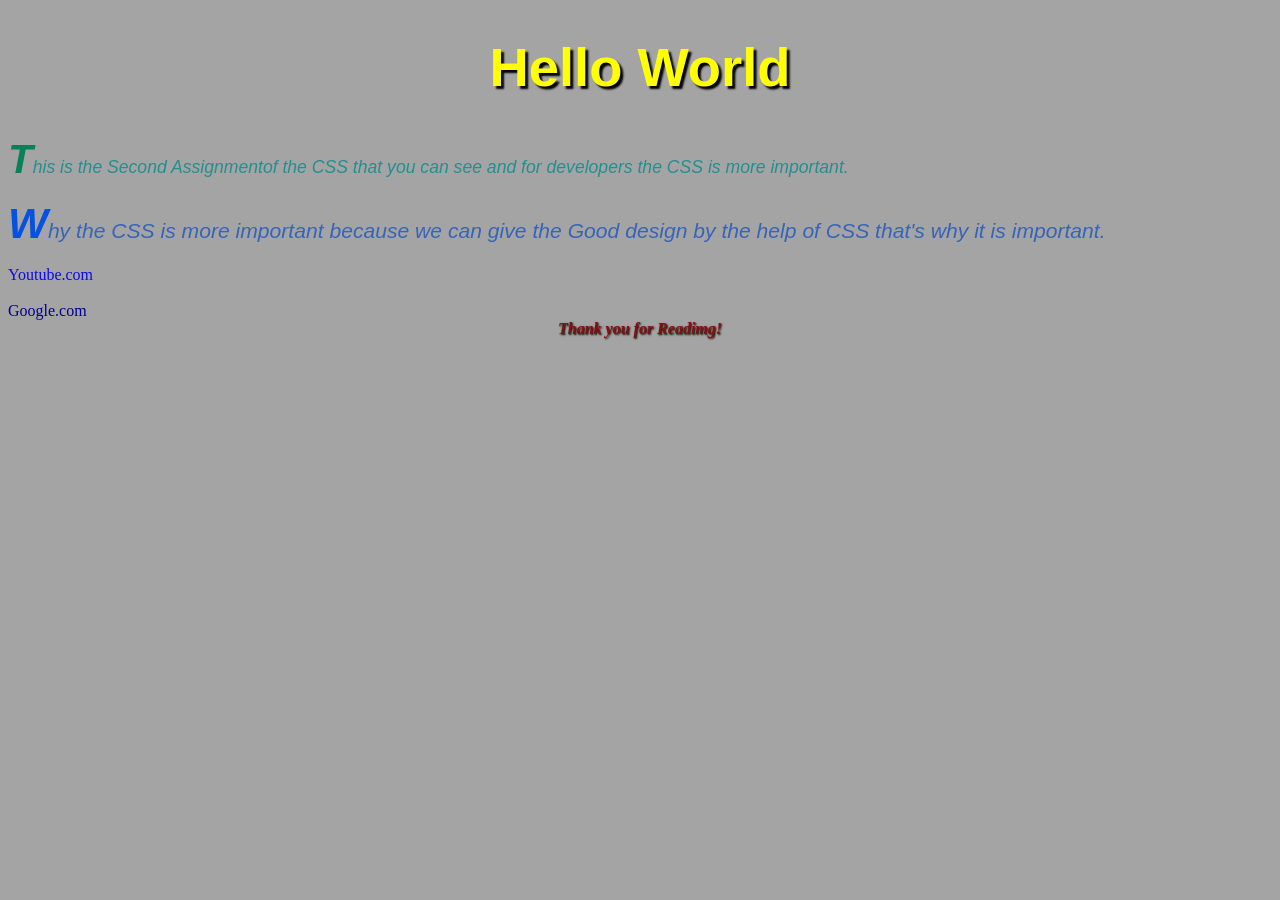
<file: CSS Assignment/index.html>
<!DOCTYPE html>
<html lang="en">
<head>
    <meta charset="UTF-8">
    <meta name="viewport" content="width=device-width, initial-scale=1.0">
    <title>CSS Assignment</title>
    <link rel="stylesheet" href="Style.css">
</head>
<body>
    <div class="abc">
    <h1>Hello World</h1>
    <p>This is the Second Assignmentof the CSS that you can see and for developers the CSS is more important.</p>
    <p id="ayan">Why the CSS is more important because we can give the Good design by the help of CSS that's why it is important. </p>
    <a href="https://www.youtube.com">Youtube.com</a> <br /> <br />
    <a href="https://www.google.com" id="sufyan">Google.com</a> <br />
    <center><b><em>Thank you for Readimg!</em></b></center>
    </div>
</body>
</html>
</file>
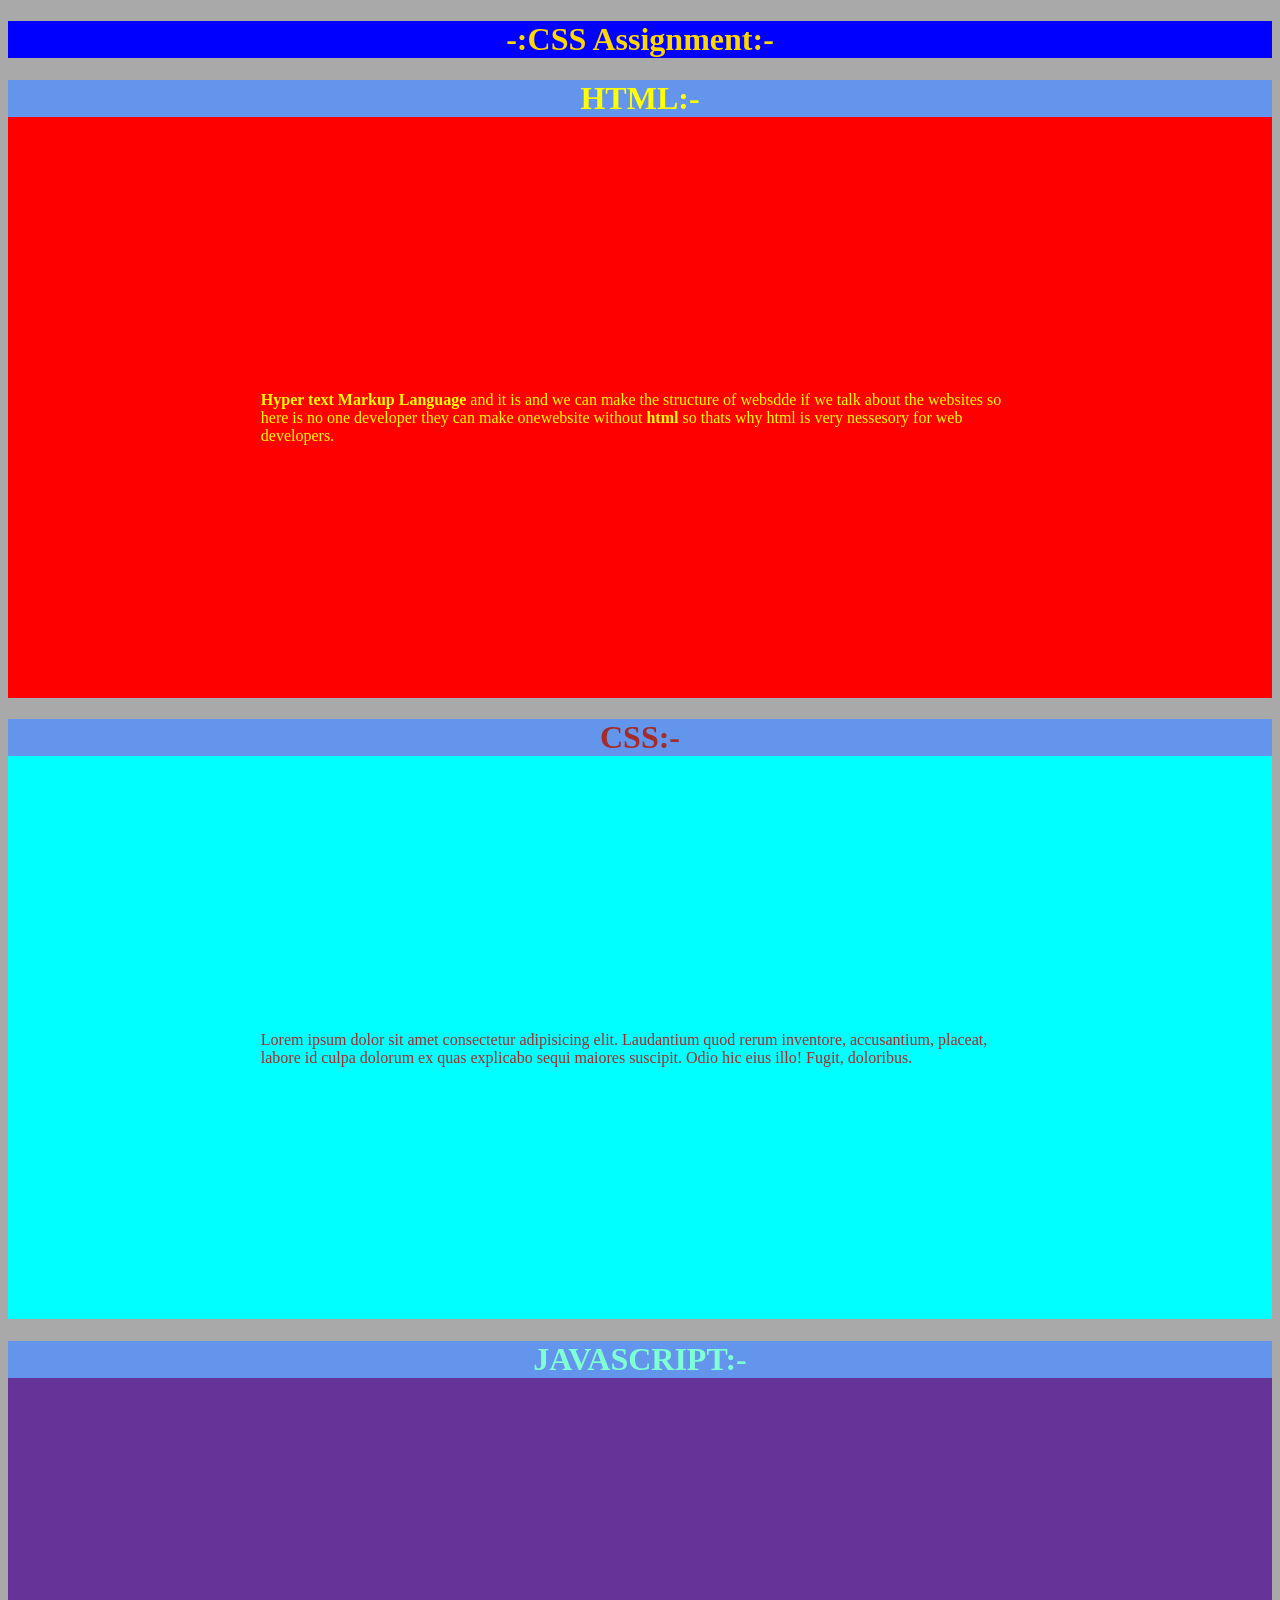
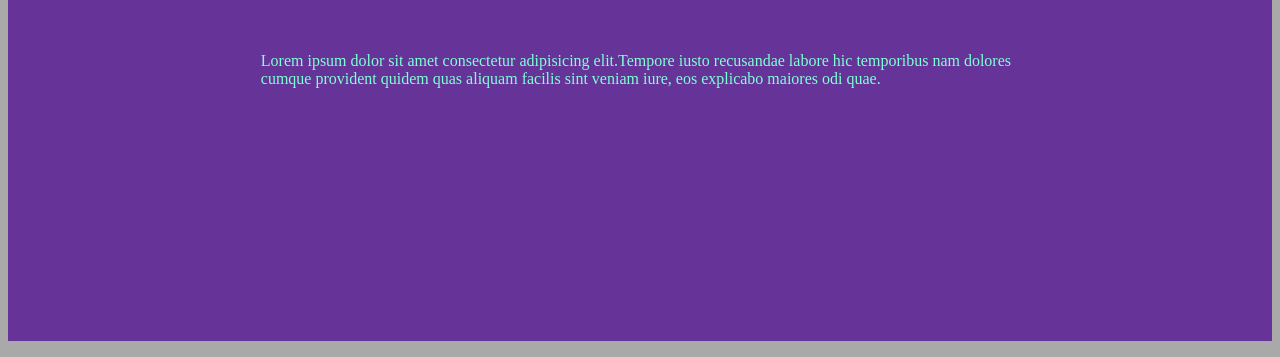
<file: CSS-assignment/index.html>
<!DOCTYPE html>
<html lang="en">
<head>
    <meta charset="UTF-8">
    <meta name="viewport" content="width=device-width, initial-scale=1.0">
    <title>CSS Assignment</title>
    <Style>
        .one{
            background-color: red;
            color: yellow;
        }
        .two{
            background-color: aqua;
            color: brown;
        }
        .three{
            background-color:rebeccapurple;
            color:aquamarine;
        }
        h1{
            text-align:center;
            background-color: cornflowerblue;
        }
        body{
            background-color: darkgray;
        }
        #abc{
            background-color: blue;
            color: gold;
        }  
        p.example{
            padding: 20%;
        }
        p.five{
            padding: 20%;
        }
        p.six{
            padding: 20%;
        }
    </Style>
</head> 
<body>
    <h1 id="abc">-:CSS Assignment:-</h1>
    <div class="one">
        <h1>HTML:-</h1>
        <P class="example">        
           <b>Hyper text Markup Language</b> and it is and we can make
             the structure of websdde if we talk about the websites 
            so here is no one developer they can make onewebsite without
             <b>html</b> so thats why html is very nessesory for web developers.
        </P>
    </div>
    <div class="two">
        <h1>CSS:-</h1>
        <p class="five">
            Lorem ipsum dolor sit amet consectetur adipisicing elit. Laudantium quod rerum inventore, accusantium, placeat, labore id culpa dolorum ex quas explicabo sequi maiores suscipit. Odio hic eius illo! Fugit, doloribus.
        </p>
    </div>
    <div class="three">
        <h1>JAVASCRIPT:-</h1>
        <p class="six">
            Lorem ipsum dolor sit amet consectetur adipisicing elit.Tempore iusto recusandae labore hic temporibus nam dolores cumque provident quidem quas aliquam facilis sint veniam iure, eos explicabo maiores odi quae.
        </p>
    </div>
</body>
</html>
</file>
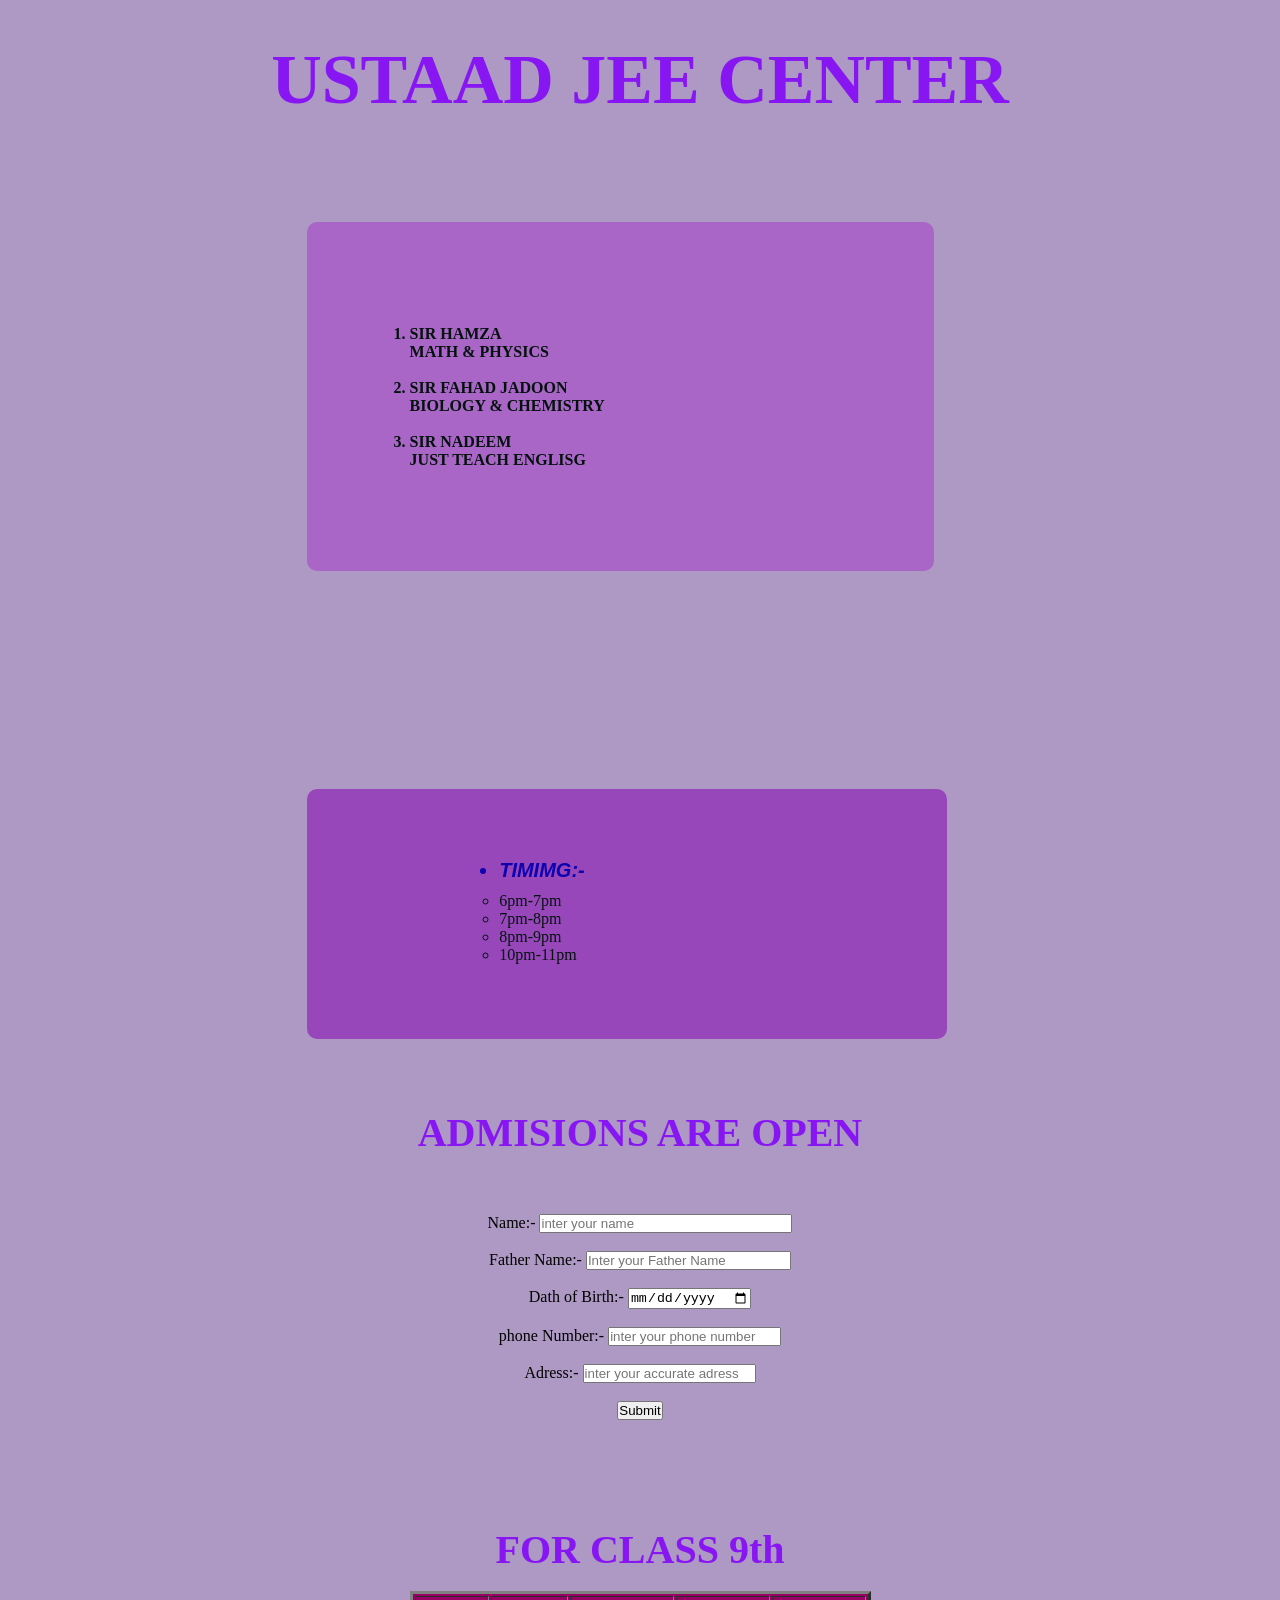
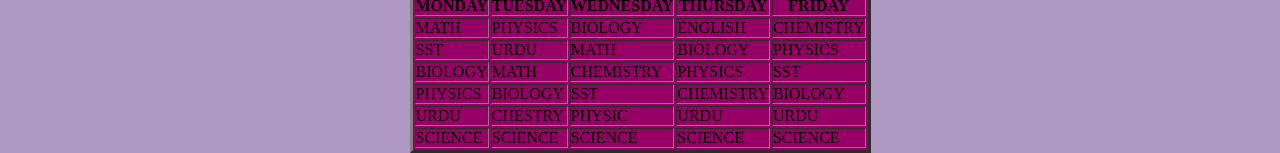
<file: Html  Practice Ustaad jee/index.html>
<!DOCTYPE html>
<html lang="en">
<head>
    <meta charset="UTF-8">
    <link rel="stylesheet" href="style.css">
</head>
<body>
    <h1><center>USTAAD  JEE CENTER</center></h1>
    <ol class="exam">
        <li>SIR HAMZA</li>
        MATH  &  PHYSICS <br /> <br />     
        <lI>SIR FAHAD JADOON</lI>
        BIOLOGY  &  CHEMISTRY <br /> <br />
        <li>SIR NADEEM</li> 
        JUST TEACH ENGLISG
    </ol>
    <ul class="mno">
        <li class="has">TIMIMG:-</li>
            <ul>
                <li>6pm-7pm</li>
                <li>7pm-8pm</li>
                <li>8pm-9pm</li>
                <li>10pm-11pm</li>
            </ul>
        
    </ul>
    <center><table>
    <center><h1 class="heading">ADMISIONS ARE OPEN</h1></center> <br />
    <div class="off">
    <label for="Name" class="ok">Name:-</labe>
    <input type="text" placeholder="inter your name" size="30"> <br /> <br /> 
    <label for="Father Name">Father Name:-</label>
    <input type="text" placeholder="Inter your Father Name" size="24"> <br /> <br />
    <label for="Dath of Birth">Dath of Birth:-</label>
    <input type="date" size="26" > <br /> <br />
    <label for="phone Number">phone Number:-</label>
    <input type="number" size="" placeholder="inter your phone number"> <br /> <br />
    <label for="adrss">Adress:-</label>
    <input type="adress" placeholder="inter your accurate adress"> <br /> <br />
    <center><input type="submit" id="submit"></center> <br /> <br />
    <Center><h1 class="heading">FOR CLASS 9th</h1></Center> <br />
    </table></center>
    </div>
    
    <center><table border="3">
        <tr class="abc">
            <th>MONDAY</th>
            <th>TUESDAY</th>
            <th>WEDNESDAY</th>
            <th>THURSDAY</th>
            <th>FRIDAY</th>
        </tr>
        <tr class="def">
            <td>MATH</td>
            <td>PHYSICS</td>
            <td>BIOLOGY</td>
            <td>ENGLISH</td>
            <td>CHEMISTRY</td>
        </tr>
        <tr>
            <td>SST</td>
            <td>URDU</td>
            <td>MATH</td>
            <td>BIOLOGY</td>
            <td>PHYSICS</td>
        </tr>
        <tr>
            <td>BIOLOGY</td>
            <td>MATH</td>
            <td>CHEMISTRY</td>
            <td>PHYSICS</td>
            <tD>SST</td>
        </tr>
        <tr class="def">
            <td>PHYSICS</td>
            <td>BIOLOGY</td>
            <td>SST</td>
            <td>CHEMISTRY</td>
            <td>BIOLOGY</td>
        </tr>
        <tr>
            <td>URDU</td>
            <td>CHESTRY</td>
            <td>PHYSIC</td>
            <td>URDU</td>
            <td>URDU</td>
        </tr>
        <tr>
            <td>SCIENCE</td>
            <td>SCIENCE</td>
            <td>SCIENCE</td>
            <td>SCIENCE</td>
            <td>SCIENCE</td>
        </tr>
    </table></center>
</body
</html>
</file>
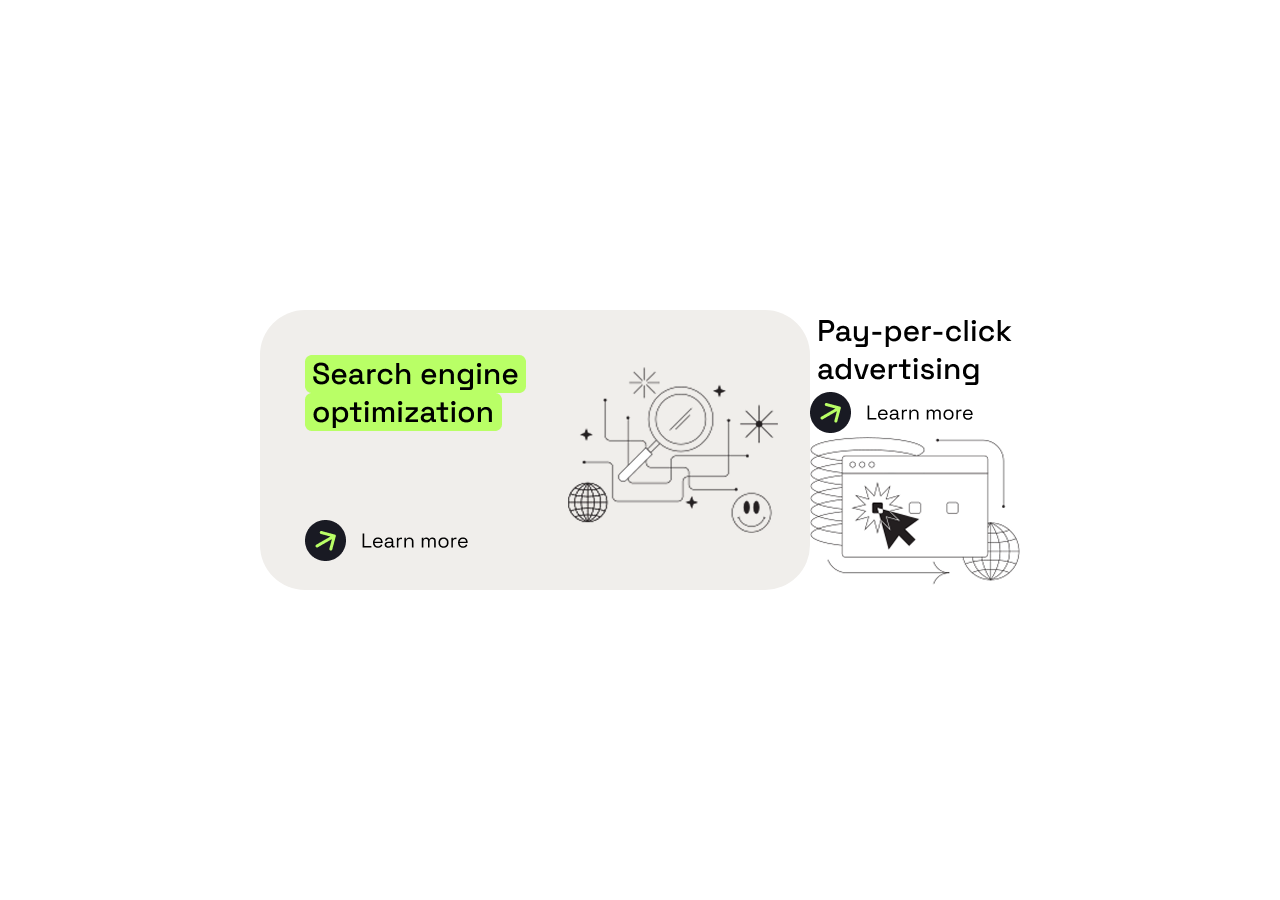
<file: HTML AND CSS PRACTICE/index.html>
<!doctype html>
<html lang="en">
  <head>
    <meta charset="UTF-8" />
    <meta name="viewport" content="width=device-width, initial-scale=1.0" />
    <title>html and css practice</title>
  </head>
  <link rel="stylesheet" href="style.css" />
  <body>
    <div class="container01">
      <div class="first">
        <div class="first1">
          <div class="first01">
            <img src="asserts/Incontainer.png" alt="" />
          </div>
          <div class="first02"><img src="asserts/learnmore.png" alt="" /></div>
        </div>
      </div>
      <div class="second">
        <img src="asserts/magnifying.png" alt="" />
      </div>
    </div>

    <!-- Now Box2 -->

    <div class="container03">
      <div class="second1">
        <div class="second01">
          <div class="001"><img src="asserts/Payperclick.png" alt="" /></div>
          <div class="002"><img src="asserts/learnmoretwo.png" alt="" /></div>
        </div>
      </div>
      <div class="second2">
          <div class="second02"><img src="asserts/Bomb.png" alt=""></div>
        </div>
      </div>
    </div>
  </body>
</html>
</file>
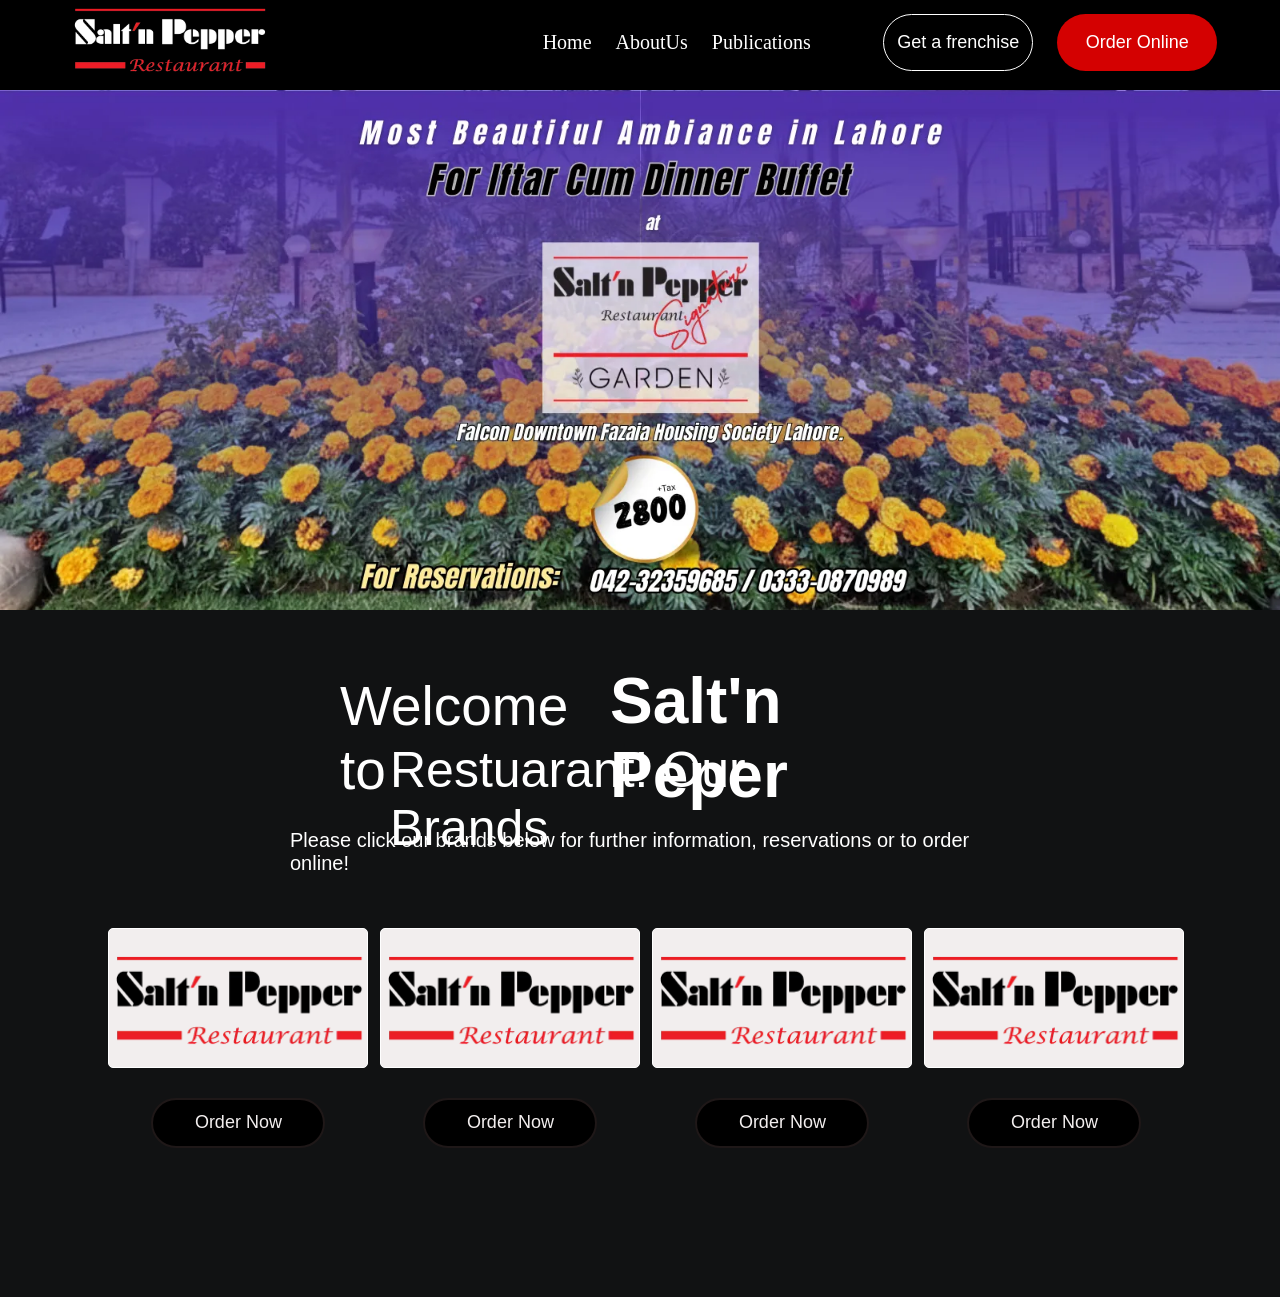
<file: Salt'n Pepper/index.html>
<!doctype html>
<html lang="en">
  <head>
    <meta charset="UTF-8" />
    <meta name="viewport" content="width=device-width, initial-scale=1.0" />
    <title>Document</title>
    <link rel="stylesheet" href="style.css" />
  </head>
  <body>
    <header>
      <nav>
        <div class="logo">
          <img src="assets/logo.webp" alt="" />
        </div>
        <div class="linkbtn">
          <div class="links">
            <a href="Home">Home</a>
            <a href="AboutUs">AboutUs</a>
            <a href="Publications">Publications</a>
          </div>
          <div class="btn">
            <button>Get a frenchise</button>
            <button id="btn1">Order Online</button>
          </div>
        </div>
      </nav>
    </header>

    <!-- after navbar -->

    <main>
      <div class="firstimg">
        <img src="assets/image01.webp" alt="" />
      </div>
      <div class="smallcards">
        <div class="headings">
          <div class="heading1">
            <p>Welcome to</p>
            <h1>Salt'n Peper</h1>
          </div>
          <div class="heading2">
            <p>Restuarant! Our Brands</p>
          </div>
          <div class="heading3">
            <p>
              Please click our brands below for further information,
              reservations or to order online!
            </p>
          </div>
        </div>
        <!-- four cards  -->
        <div class="fourcards">
          <div class="card1">
            <div class="card01"></div>
            <div>
              <button class="btn1">Order Now</button>
            </div>
          </div>
          <div class="card2">
            <div class="card02"></div>
            <div>
              <button class="btn2">Order Now</button>
            </div>
          </div>
          <div class="card3">
            <div class="card03"></div>
            <div>
              <button class="btn3">Order Now</button>
            </div>
          </div>
          <div class="card4">
            <div class="card04"></div>
            <div>
              <button class="btn4">Order Now</button>
            </div>
          </div>
        </div>
      </div>
    </main>
  </body>
</html>
</file>
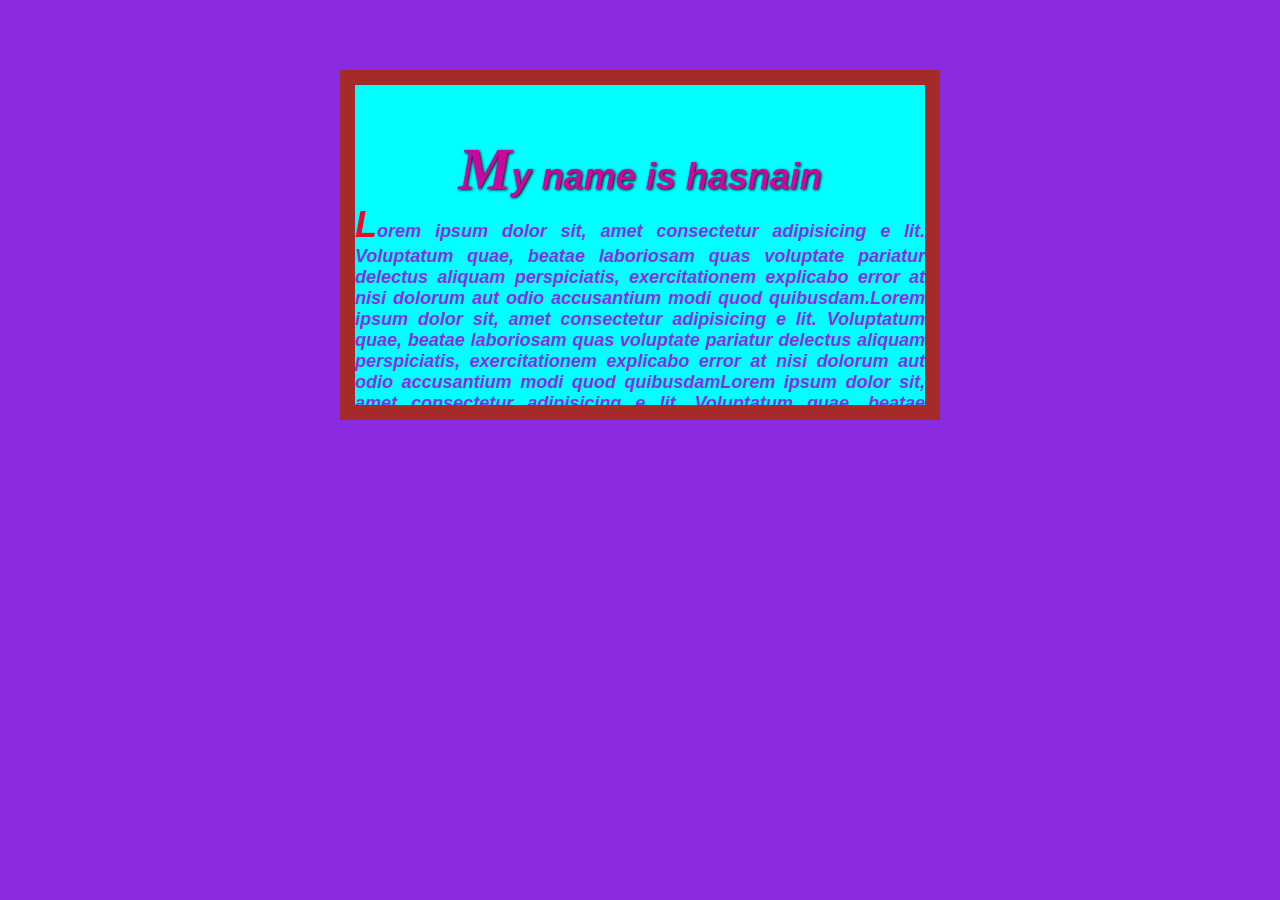
<file: scrolling practice html and css/index.html>
<!DOCTYPE html>
<html lang="en">
<head>
    <meta charset="UTF-8">
    <meta name="viewport" content="width=device-width, initial-scale=1.0">
    <title>Document</title>
    <link rel="stylesheet" href="style.css">
</head>
<body>
    <div class="box">
        <h1><center>My name is hasnain</center></h1>
        <p> Lorem ipsum dolor sit, amet consectetur adipisicing e
            lit. Voluptatum quae, beatae laboriosam quas voluptate pariatur delectus aliquam 
            perspiciatis, exercitationem explicabo error at
             nisi dolorum aut odio accusantium modi quod quibusdam.Lorem ipsum dolor sit, amet consectetur adipisicing e
            lit. Voluptatum quae, beatae laboriosam quas voluptate pariatur delectus aliquam 
            perspiciatis, exercitationem explicabo error at
             nisi dolorum aut odio accusantium modi quod quibusdamLorem ipsum dolor sit, amet consectetur adipisicing e
            lit. Voluptatum quae, beatae laboriosam quas voluptate pariatur delectus aliquam 
            perspiciatis, exercitationem explicabo error at
             nisi dolorum aut odio accusantium modi quod quibusdamLorem ipsum dolor sit, amet consectetur adipisicing e
            lit. Voluptatum quae, beatae laboriosam quas voluptate pariatur delectus aliquam 
            perspiciatis, exercitationem explicabo error at
             nisi dolorum aut odio accusantium modi quod quibusdamLorem ipsum dolor sit, amet consectetur adipisicing e
            lit. Voluptatum quae, beatae laboriosam quas voluptate pariatur delectus aliquam 
            perspiciatis, exercitationem explicabo error at
             nisi dolorum aut odio accusantium modi quod quibusdamLorem ipsum dolor sit, amet consectetur adipisicing e
            lit. Voluptatum quae, beatae laboriosam quas voluptate pariatur delectus aliquam 
            perspiciatis, exercitationem explicabo error at
             nisi dolorum aut odio accusantium modi quod quibusdamLorem ipsum dolor sit, amet consectetur adipisicing e
            lit. Voluptatum quae, beatae laboriosam quas voluptate pariatur delectus aliquam 
            perspiciatis, exercitationem explicabo error at
             nisi dolorum aut odio accusantium modi quod quibusdamLorem ipsum dolor sit, amet consectetur adipisicing e
            lit. Voluptatum quae, beatae laboriosam quas voluptate pariatur delectus aliquam 
            perspiciatis, exercitationem explicabo error at
             nisi dolorum aut odio accusantium modi quod quibusdamLorem ipsum dolor sit, amet consectetur adipisicing e
            lit. Voluptatum quae, beatae laboriosam quas voluptate pariatur delectus aliquam 
            perspiciatis, exercitationem explicabo error at
             nisi dolorum aut odio accusantium modi quod quibusdamLorem ipsum dolor sit, amet consectetur adipisicing e
            lit. Voluptatum quae, beatae laboriosam quas voluptate pariatur delectus aliquam 
            perspiciatis, exercitationem explicabo error at
             nisi dolorum aut odio accusantium modi quod quibusdamLorem ipsum dolor sit, amet consectetur adipisicing e
            lit. Voluptatum quae, beatae laboriosam quas voluptate pariatur delectus aliquam 
            perspiciatis, exercitationem explicabo error at
             nisi dolorum aut odio accusantium modi quod quibusdam</p>
    </div>
</body>
</html>
</file>
<file: CSS Assignment/Style.css>
body {
    background-color: rgb(165, 164, 164);
}

.abc>p {
    font-family: Arial, Helvetica, sans-serif;
    font-size: 110%;
    text-align: justify;
}

.abc>h1 {
    font-family: Arial, Helvetica, sans-serif;
    text-align: center;
    font-size: 340%;
    color: yellow;
    text-shadow: black 3px 3px 2px;
}

.abc>h1:hover {
    color: rgba(133, 8, 250, 0.966);
}

.abc>p::first-letter {
    color: rgb(7, 129, 89);
}

.abc>p::first-line {
    color: rgb(37, 143, 143);
}

.abc>p::first-letter {
    font-size: 230%;
    font-weight: 900;
}

.abc>p::first-line {
    font-style: italic;
}

a:link {
    color: rgb(11, 11, 231);
    text-decoration: none;
}

#sufyan {
    color: darkblue;
}

a:visited {
    color: purple;
}

#sufyan:visited {
    color: purple;
}

a:hover {
    color: gold;
    text-decoration: underline;
}

#ayan {
    color: darkblue;
}

#ayan::first-line {
    color: rgb(54, 100, 184);
    font-size: larger;
}

#ayan::first-letter {
    color: rgb(5, 82, 224);
    font-style: italic;
    font-size: 200%;
    font-family: 'Lucida Sans', 'Lucida Sans Regular', 'Lucida Grande', 'Lucida Sans Unicode', Geneva, Verdana, sans-serif;
    font-weight: 900px;
}

#sufyan:hover {
    color: gold;
    text-decoration: underline;
}

center {
    color: rgb(139, 14, 14);
}

center:hover {
    color: blueviolet;
}

.abc>center {
    text-shadow: black 1px 1px 2px;
}
</file>
<file: Html  Practice Ustaad jee/style.css>
*{
    padding: 0;
    margin: 0;
    box-sizing: border-box;
}

h1{
    font-size: 70PX;
    color:rgb(255, 255, );
    color: rgb(136, 22, 243);
    
    transition: 2s;
    padding-top: 40px;
}
h1:hover{
    color: rgba(181, 11, 158, 0.455);
    transition: 2s ;
}
body{
    background-color: rgb(174, 153, 196);
}
ul{
    color: rgb(1, 28, 28);
}
ol{
    background-color: rgb(170, 102, 199);
    color: rgb(3, 5, 1);
    height: 250px;
    border-radius: 10px;
}
ul{
    background-color: rgb(151, 71, 186);
    border-radius: 10px;
    height: 250;
    
} 
table{
    background-color: rgb(150, 0, 100);
}


strong :hover{
    color: rgba(0, 15, 131, 0.229);
    transition: 1s; 
}
.exam{ 
    padding: 8% 8%;
    margin-top: 8%;
    margin-left: 24%;
    height: 22%;
    width: 49%;
    color: rgb(3, 18, 13);
    font-weight: bold;
}
.mno{
    padding: 10%; 
    margin-left: 24%;
    margin-top: 17%;
    width: 50%;
    height: 250px;
    padding-left: 15%;
    padding-top: 70px;
    color: rgb(12, 0, 177);

}
.def{
    color: rgb(0, 0, 0);
}
.has{
    font-size: 20px;
    font-weight: 800;
    padding-bottom: 10px;
    font-style: oblique;
    font-family: 'Franklin Gothic Medium', 'Arial Narrow', Arial, sans-serif;
}
.mno ul{
    color: rgb(3, 18, 13)
}
.off{
    display: flex;
    justify-content: center;
    align-items: center;
    padding-top: 40px;

}
.heading{
    font-weight: 700;
    font-size: 40px;
    padding-top:70px; 
}
</file>
<file: HTML AND CSS PRACTICE/style.css>
*{
    margin: 0;
    padding: 0;
    box-sizing: border-box;
}
html,body{
    width: 100%;
    height: 100%;
}
body{
    display: flex;
    justify-content: center;
    align-items: center;
}
.container01{
    display: flex;
    width: 550px;
    height: 280px;
    background-color: rgb(240, 238, 235);
    border-radius: 45px;
}  
.first{
    width: 50%;
    height: auto;
    /* border: 1px solid black; */
    border-radius: 45px;
    padding: 45px;
    /* gap: 93; */
}    
/* .second{
    width: 60%;
    height: 3000px;
    border: 2px solid rgb(244, 0, 0);
    border-radius: 45px;
}  */

.second{
    display: flex;
    justify-content: center;
    align-items: center;
    width: 50%;
    height: auto;
    /* border: 1px solid black; */
    border-radius: 45px;
}
.first1{
    display: flex;
    flex-direction: column;
    justify-content: space-between;
    height: 210px;
    /* border: 1px solid black;  */
}

/* Now Box 2 */

.maine{
    font-size: 40px ;
}
</file>
<file: Salt'n Pepper/style.css>
* {
  margin: 0;
  padding: 0;
  box-sizing: border-box;
}
html body {
  width: 100%;
  height: 100%;
  height: auto;
}
body {
  background-color: antiquewhite;
  height: auto;
  background-color: black;
}

/* for nav */

header {
  width: 100%;
  height: 90px;
  background-color: black;
}

nav {
  margin-left: 70px;
  display: flex;
  justify-content: space-between;
  align-items: center;
}

.logo img {
  width: 200px;
  height: 80px;
}

.linkbtn {
  display: flex;
  justify-content: space-evenly;
  align-items: center;
  width: 800px;
  height: 60px;
  /* border: 1px solid #eeebeb; */
}

.links a {
  text-decoration: none;
  color: white;
  font-size: 20px;
  padding: 10px;
}

button {
  width: 150px;
  height: 57px;
  font-size: 18px;
  font-weight: 500;
  border-radius: 30px;
  margin: 10px;
  background-color: black;
  color: white;
  border: 1px solid white;
}
#btn1 {
  background-color: rgba(230, 2, 2, 0.921);
  border: none;
  width: 160px;
}
#btn1 img {
  width: 30px;
}

/* after navbar */

.firstimg img {
  width: 100%;
}

main {
  width: 100%;
  height: auto;
  background-color: #111213;
}

.smallcards {
  height: 593px;
  width: 100%;
  background-color: #111213;
}
.headings {
  display: flex;
  flex-direction: column;
  justify-content: space-around;
  align-items: center;
  margin-top: 7%;
  width: 100%;
  height: 160px;
  /* border: 2px solid #f2eeee; */
  font-family: "Gill Sans", "Gill Sans MT", Calibri, "Trebuchet MS", sans-serif;
}

.heading1 {
  display: flex;
  align-items: center;
  width: 600px;
  height: 60px;
  /* border: 1px solid #f2f1f1; */
}
.heading1 p {
  color: white;
  font-size: 55px;
  font-weight: 100;
  margin-right: 10px;
}

.heading1 h1 {
  color: white;
  font-size: 64px;
  font-weight: bolder;
}

.heading2 {
  display: flex;
  align-items: center;
  width: 500px;
  height: 45px;
  /* border: 1px solid #f2f1f1; */
}
.heading2 p {
  color: white;
  font-size: 50px;
  font-weight: 100;
}

.heading3 {
  width: 700px;
  height: 30px;
  /* border: 1px solid #f2f1f1; */
}
.heading3 p {
  color: white;
  font-size: 20px;
}

/* four cards */

.fourcards {
  display: flex;
  justify-content: space-around;
  margin-top: 5%;
  width: 85%;
  height: 230px;
  /* border: 1px solid #ffffff; */
  margin-left: 8%;
}
.card1 {
  display: flex;
  flex-direction: column;
  justify-content: space-between;
  align-items: center;
  width: 300px;
  height: 230px;
  /* border: 1px solid #fffefe; */
}
.card01 {
  border-radius: 5px;
  width: 260px;
  height: 140px;
  border: 1px solid #ffffff;
  background-image: url(assets/Retaurant.webp);
  background-size: contain;
  background-position: center;
  background-repeat: no-repeat;
  background-color: #f2eeee;
}
.btn1 {
  width: 174px;
  height: 50px;
  border: 2px solid rgb(31, 24, 24);
  border-radius: 40px;
  color: #f2eeee;
  font-weight: 200;
  transition: all 0.2s ease-in-out;
}
.btn1:hover {
  background-color: #46948c;
  color: rgb(16, 15, 15);
  font-weight: bold;
  font-size: 19px;
  border: 2px solid #000;
  transform: scale(0.97);
}
.btn1:active {
  transform: scale(0.76);
}

.card2 {
  display: flex;
  flex-direction: column;
  justify-content: space-between;
  align-items: center;
  width: 300px;
  height: 230px;
  /* border: 1px solid #fffefe; */
}
.card02 {
  border-radius: 5px;
  width: 260px;
  height: 140px;
  border: 1px solid #ffffff;
  background-image: url(assets/Retaurant.webp);
  background-size: contain;
  background-position: center;
  background-repeat: no-repeat;
  background-color: #f2eeee;
}
.btn2 {
  width: 174px;
  height: 50px;
  border: 2px solid rgb(31, 24, 24);
  border-radius: 40px;
  color: #f2eeee;
  font-weight: 200;
  transition: all 0.2s ease-in-out;
}
.btn2:hover {
  background-color: #46948c;
  color: rgb(16, 15, 15);
  font-weight: bold;
  font-size: 19px;
  border: 2px solid #000;
  transform: scale(0.97);
}
.btn2:active {
  transform: scale(0.76);
}

.card3 {
  display: flex;
  flex-direction: column;
  justify-content: space-between;
  align-items: center;
  width: 300px;
  height: 230px;
  /* border: 1px solid #fffefe; */
}
.card03 {
  border-radius: 5px;
  width: 260px;
  height: 140px;
  border: 1px solid #ffffff;
  background-image: url(assets/Retaurant.webp);
  background-size: contain;
  background-position: center;
  background-repeat: no-repeat;
  background-color: #f2eeee;
}
.btn3 {
  width: 174px;
  height: 50px;
  border: 2px solid rgb(31, 24, 24);
  border-radius: 40px;
  color: #f2eeee;
  font-weight: 200;
  transition: all 0.2s ease-in-out;
}
.btn3:hover {
  background-color: #46948c;
  color: rgb(16, 15, 15);
  font-weight: bold;
  font-size: 19px;
  border: 2px solid #000;
  transform: scale(0.97);
}
.btn3:active {
  transform: scale(0.76);
}

.card4 {
  display: flex;
  flex-direction: column;
  justify-content: space-between;
  align-items: center;
  width: 300px;
  height: 230px;
  /* border: 1px solid #fffefe; */
}
.card04 {
  border-radius: 5px;
  width: 260px;
  height: 140px;
  border: 1px solid #ffffff;
  background-image: url(assets/Retaurant.webp);
  background-size: contain;
  background-position: center;
  background-repeat: no-repeat;
  background-color: #f2eeee;
}
.btn4 {
  width: 174px;
  height: 50px;
  border: 2px solid rgb(31, 24, 24);
  border-radius: 40px;
  color: #f2eeee;
  font-weight: 200;
  transition: all 0.2s ease-in-out;
}
.btn4:hover {
  background-color: #46948c;
  color: rgb(16, 15, 15);
  font-weight: bold;
  font-size: 19px;
  border: 2px solid #000;
  transform: scale(0.97);
}
.btn4:active {
  transform: scale(0.76);
}
</file>
<file: scrolling practice html and css/style.css>
*{
    padding: 0;
    margin: 0;
    box-sizing: border-box;
}

body {
    background-color: blueviolet;
    display: flex;
    justify-content: center;
    align-items: center;
}

.box {
    background-color: aqua;
    color: blueviolet;
    height: 350px;
    width: 600px;
    overflow: scroll;
    border: 15px solid brown;
    font-style: oblique;
    font-size: large;
    font-family: 'Franklin Gothic Medium', 'Arial Narrow', Arial, sans-serif;
    font-weight: bolder;
    text-align: justify;
    padding-top: 50px;
    margin-top: 70px;
}

h1 {
    color: rgb(201, 8, 159);
    text-shadow: 1px 1px 3px black;
}

h1:hover {
    color: yellow;
}

p:hover {
    color: rgb(50, 50, 148);
}

p::first-letter {
    color: rgb(235, 11, 48);
    font-size: 200%;
}

h1::first-letter {
    font-size: 60px;
    font-family: 'Times New Roman', Times, serif;
}
</file>
